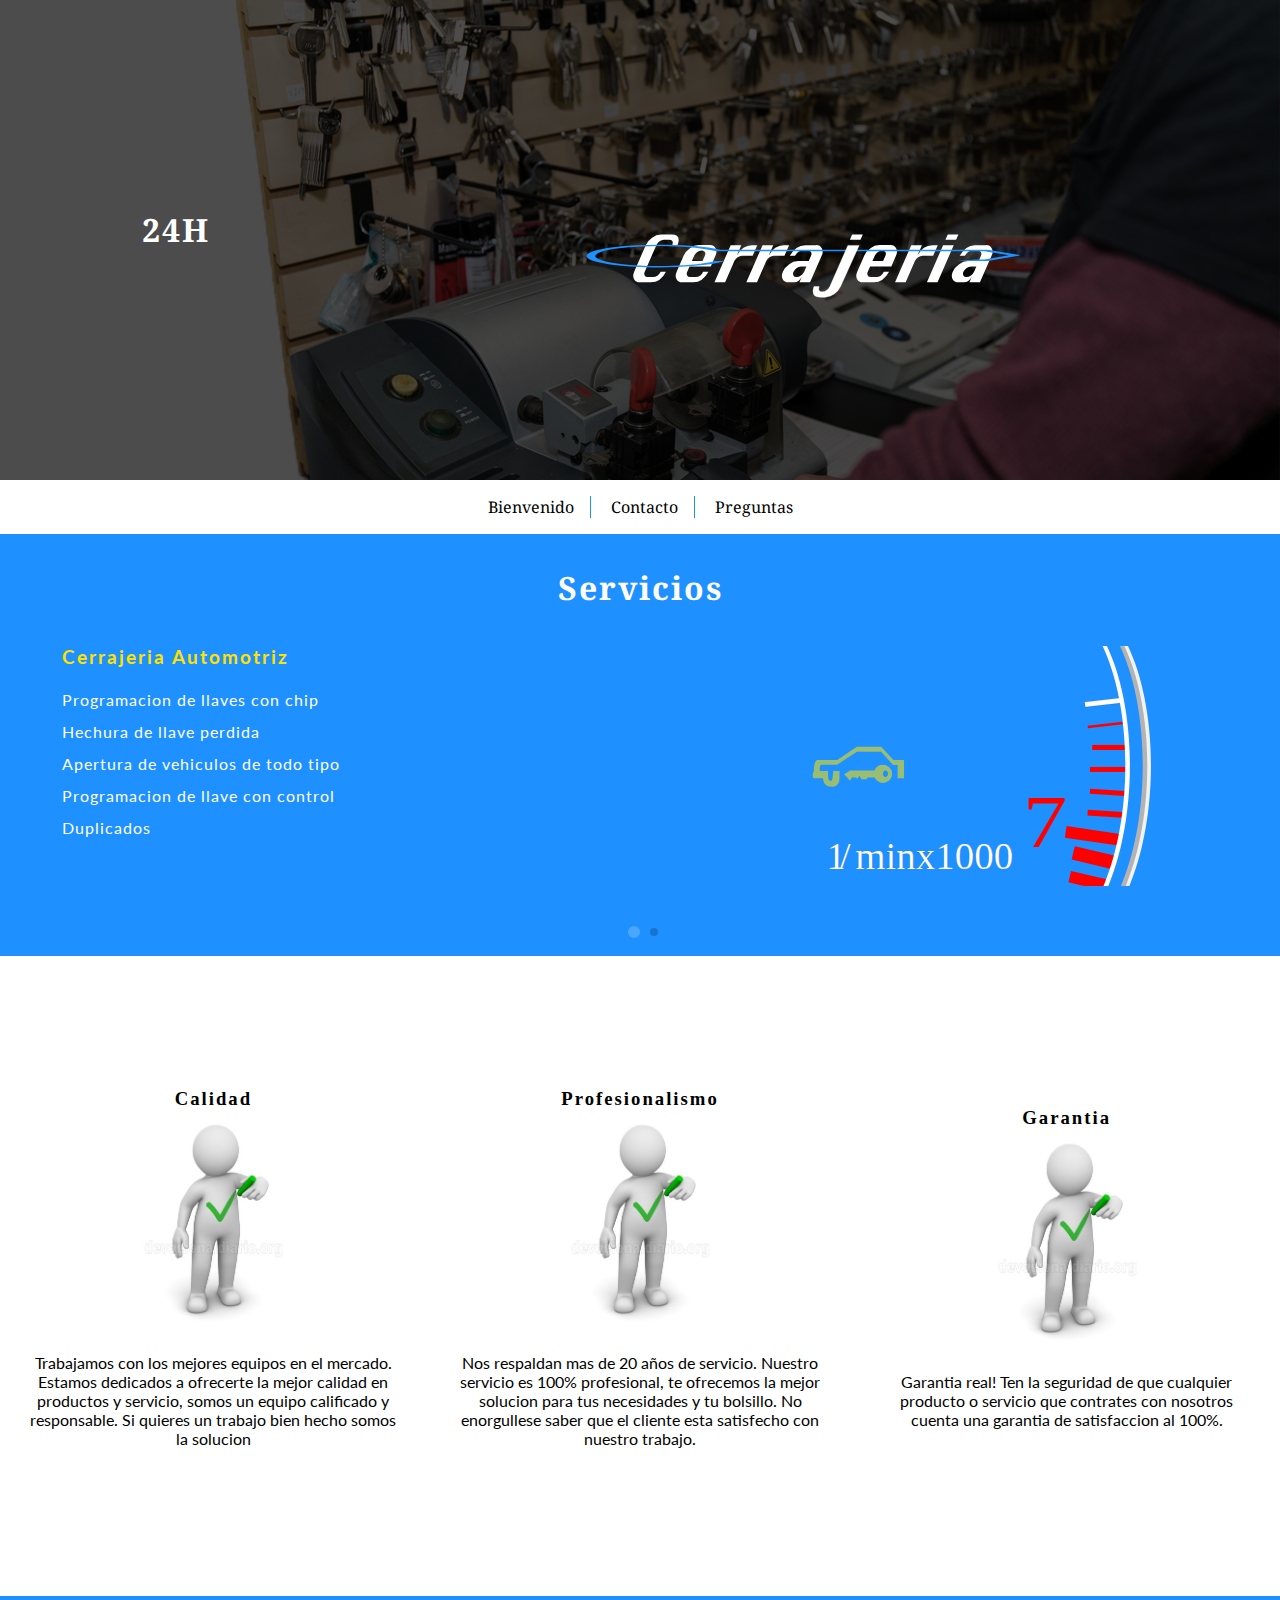
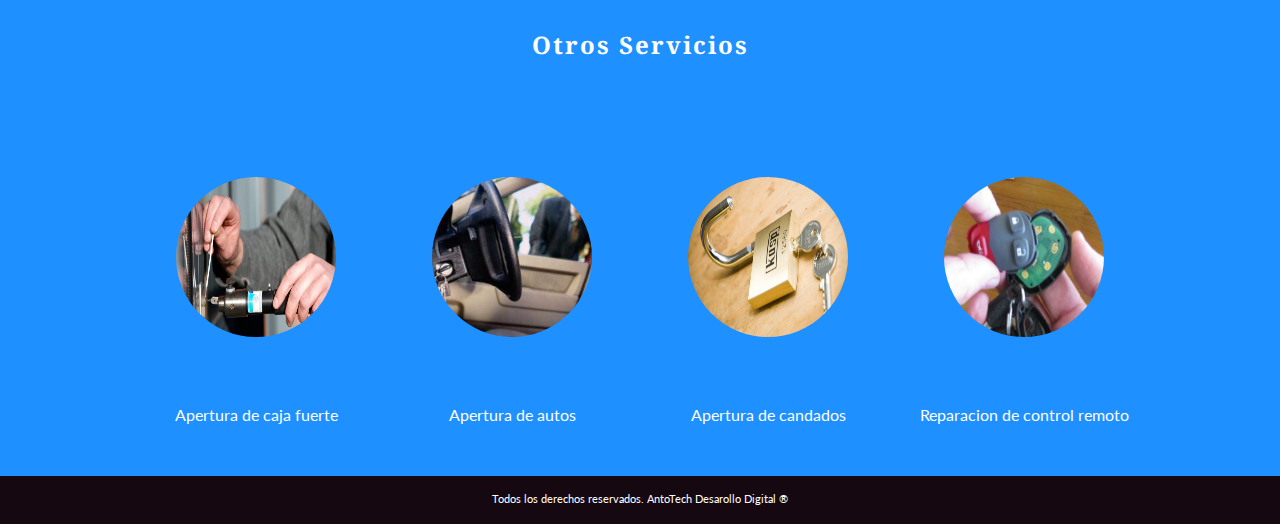
<file: index.html>
<!DOCTYPE html>
<html lang="en">

<head>
    <meta charset="UTF-8">
    <title>Web Cerrajero</title>
    <link rel="stylesheet" href="css/tablero.css">
</head>
<body>
<header id="header">
   <div id="head-container">
   <div id="divAllday"><h1 id="allday">24H</h1></div>
    <img id="logo" src="img/Cerlogo.svg" alt="cerr logo">
    </div>
    </header>

    <section class="container service">
       <div id="nav-menu">
           <ul id="nav-list">
           <li id="bienvenido"><a href="index.html">Bienvenido</a></li>
           <li id="contacto"><a href="contacto.html">Contacto</a></li>
           <li id="preguntas"><a href="">Preguntas</a></li>
           </ul>
       </div>
        <div class="slide-block one">
        <h1>Servicios</h1>
        <ul class="translate">
            <li id="text1">
                <h3>Cerrajeria Automotriz</h3>
                <p>Programacion de llaves con chip<br>
                Hechura de llave perdida<br>
                Apertura de vehiculos de todo tipo<br>
                Programacion de llave con control<br>
                Duplicados<br>
                </p>
            </li>
            <li id="img1">
                <img id="tab" src="img/tablero.svg" alt="">
            </li>
        </ul>
            <div id="slide">
                <ul id="opts-container">
                    <li id="op1" class="switch clicked"></li>
                    <li id="op2" class="switch"></li>
                </ul>
            </div>
    <div class="slide-block two">
        <ul class="translate2">
            <li id="img2">
                <img id="rescer" src="img/rescer.svg" alt="">
            </li>
            <li id="text2">
                <h3>Cerrajeria Residencial</h3>
                <p>Apertura de chapas<br>
                Instalacion de chapas<br>
                Cambio de combinacion<br>
                Programacion de control para cochera<br>
                Duplicados de todo tipo<br></p>
            </li>
        </ul>
            </div>
        </div>
    </section>
    <section id="valores">
      <ul class="sec3">
       <li id="inte" class="values">
       <h3>Calidad</h3>
       <img src="img/integridad.jpg" alt="" class="valImg">
       <p id="vText1" class="vText">Trabajamos con los mejores equipos en el mercado. Estamos dedicados a ofrecerte la mejor calidad en productos y servicio, somos un equipo calificado y responsable. Si quieres un trabajo bien hecho somos la solucion</p>
       </li>
       <li id="hones" class="values">
       <h3>Profesionalismo</h3>
       <img src="img/integridad.jpg" alt=""  class="valImg">
       <p id="vText2" class="vText">Nos respaldan mas de 20 años de servicio. Nuestro servicio es 100% profesional, te ofrecemos la mejor solucion para tus necesidades y tu bolsillo. No enorgullese saber que el cliente esta satisfecho con nuestro trabajo.</p>
       </li>
       
       <li id="calidad" class="values">
       <h3>Garantia</h3>
       <img src="img/integridad.jpg" alt="" class="valImg">
       <p id="vText3" class="vText">Garantia real! Ten la seguridad de que cualquier producto o servicio que contrates con nosotros cuenta una garantia de satisfaccion al 100%. </p>
       </li>
       </ul> 
    </section>
    <section id="sec4">
        <div id="other">
           <h2 id="otros">Otros Servicios</h2>
           <ul class="ulO">
               <li class="addServ" id="cajaFuerte"><div id="align"><img class="imgServ" src="img/cajFuerte.jpg" alt=""><p class="pOtro">Apertura de caja fuerte</p></div></li>
               <li class="addServ" id="lockedOut"><div id="align"><img class="imgServ" src="img/car-locked-out.jpg" alt=""><p class="pOtro">Apertura de autos</p></div></li>
               <li class="addServ" id="lockKey"><div id="align"><img class="imgServ" src="img/lockNKey.jpg" alt=""><p class="pOtro">Apertura de candados</p></div></li>
               <li class="addServ" id="remote"><div id="align"><img class="imgServ" src="img/remotecon.jpg" alt=""><p class="pOtro">Reparacion de control remoto</p></div></li>
           </ul>

            

        </div>
    </section>
<footer>
    <div id="footer">
        <p>Todos los derechos reservados. AntoTech Desarollo Digital &#174</p>
    </div>
</footer>
</body>
<script src="js/tablero.js"></script>
</html>
</file>
<file: css/tablero.css>
@import url('https://fonts.googleapis.com/css?family=Lato|Noto+Serif');
/*Header*/
html{
    overflow-x: hidden;
    background-image: url("../img/bground.png");
    background-repeat: no-repeat;
    background-position: right top;
}
body{
    margin: 0;
}
#header{
    background-color: rgba(0, 0,0, .7);
    width: 100%;
    height: 30rem;
}
div#head-container{
    display: inline-block;
    width: 100%;
    padding: 3rem;
    margin-top: 8rem;
}
#divAllday{
    width: 20%;
    float: left;
}
#allday{
    text-align: center;
}
/*tablero original*/
#tab{
    height: 15rem;
}
/*Tablero cambios*/
#nav-menu{
    align-content: center;
}
ul#nav-list{
    background-color: white;
    padding: 1rem 0;
    margin: 0;
}
#bienvenido, #contacto, #preguntas{
    list-style: none;
    display: inline-block;
    padding: 0 1rem;
}
#bienvenido, #contacto{
    border-right: solid .5px dodgerblue;
}
a{
    text-decoration: none;
    color: black;
    font-family: "Noto Serif", "serif";
}
#rescer{
    height: 15rem;
}
/*logo*/
#logo{
    width: 80%;
    height: 10rem;
    display: inline-block;
}
/*body*/
.container{
    text-align: center;
}

.one{
    background-color: dodgerblue;
}
h1, h2#otros{
    font-family: "Noto Serif", "serif";
    letter-spacing: 2px;
    text-align: center;
    margin-top: 0;
    padding-top: 2rem;
}
h1{
color: white;
}
.translate{
    width: 100%;
    display: inline-block;
    padding-left: 0;

}
.translate2{
    position: absolute;
    top:38.6rem;
    transform: translateX(100%);
    width: 100%;
    padding-left: 0;
}
#serv2{
    display: inline-block;
}
li#text1, li#img1{
    display: inline-block;
    list-style: none;
    padding-right: 4rem;
}
li#img1{
    width:40%;
    text-align: right;
}
li#text1{
    width:40%;
    text-align: left;
    vertical-align: top;
    color: white;
    font-family: "Lato", sans-serif;
    letter-spacing: 1px;
}
li#text2, li#img2{
    display: inline-block;
    list-style: none;
}
li#img2{
    width: 60%;
    text-align: left;
}
li#text2{
    width: 30%;
    text-align: left;
    vertical-align:top;
    font-family: "Lato", sans-serif;
    letter-spacing: 1px;
    color: white;
}
li#text1>p, li#text2>p{
    line-height: 2rem;
}
li#text1>h3, li#text2>h3{
    color: #ffe100;
}
li#img2,{
    text-align: left;
}
#vwJetta{
    width: 100%
}
h3{
    margin: 0;
    letter-spacing: 2px;
}
#slide{
    text-align: center;
}
ul#opts-container{
  display: inline-block;
padding-left: 0;
}
.switch{
    background-color: black;
    opacity: .2;
}
#op1, #op2, #op3, #op4{
    display: inline-block;
    width: 8px;
    height: 8px;
    border-radius: 50%;
    list-style: none;
    margin-left: .5rem;
}
.switch:hover{
    transform: scale(1.5,1.5);
}

.clicked{
    transform: scale(1.5,1.5);
    background-color: white;
    opacity: .2;
}
#serv{
    transition: transform ease-out 2s;
    transform: translateX(-100%);
}
#backtoNormal{
   transition: transform ease-out 2s;
    transform: translateX(100%); 
}
#normalPos{
    transition: transform ease-out 2s;
    transform: translateX(0%);
}
/*Valores*/
section#valores{
    text-align: center;
}
ul.sec3{
    height: 40rem;
    display: flex;
    flex-direction: row;
    width: 100%;
    padding-left: 0;
    margin: auto 0;
}
li.values{
    width: 30%;
    padding: 0 1.5rem;
    list-style: none;
    float: left;
    display:inline-block;
    margin: auto 0;
}
img.valImg{
    width: 20rem;
}
#sec4{
    background-color: dodgerblue;
    text-align: center;
}
#other{
    height: 30rem;
    text-align: center;
}
.ulO{
    display: inline-block;
    padding-left: 0;
}
#otros, p.pOtro{
   color: white;
    
}
#otros{
    padding: 2rem;
}
p.vText, p.pOtro {
   font-family: "Lato", sans-serif;
}

.addServ{
    width: 25%;
    float: left;
    list-style: none;
}

.imgServ{
    border-radius: 50%;
    width: 10rem;
    height: 10rem;
    margin: 3rem;
}

/*Footer*/
#footer{
    background-color: #150811;
    margin: 0;
    height:3rem;
    text-align: center;
    vertical-align: middle;
}
#footer>p{
    color: white;
    padding-top: 1rem;
    font-family: "Lato", sans-serif;
    font-size: .7rem;
    margin: 0;
}
</file>
